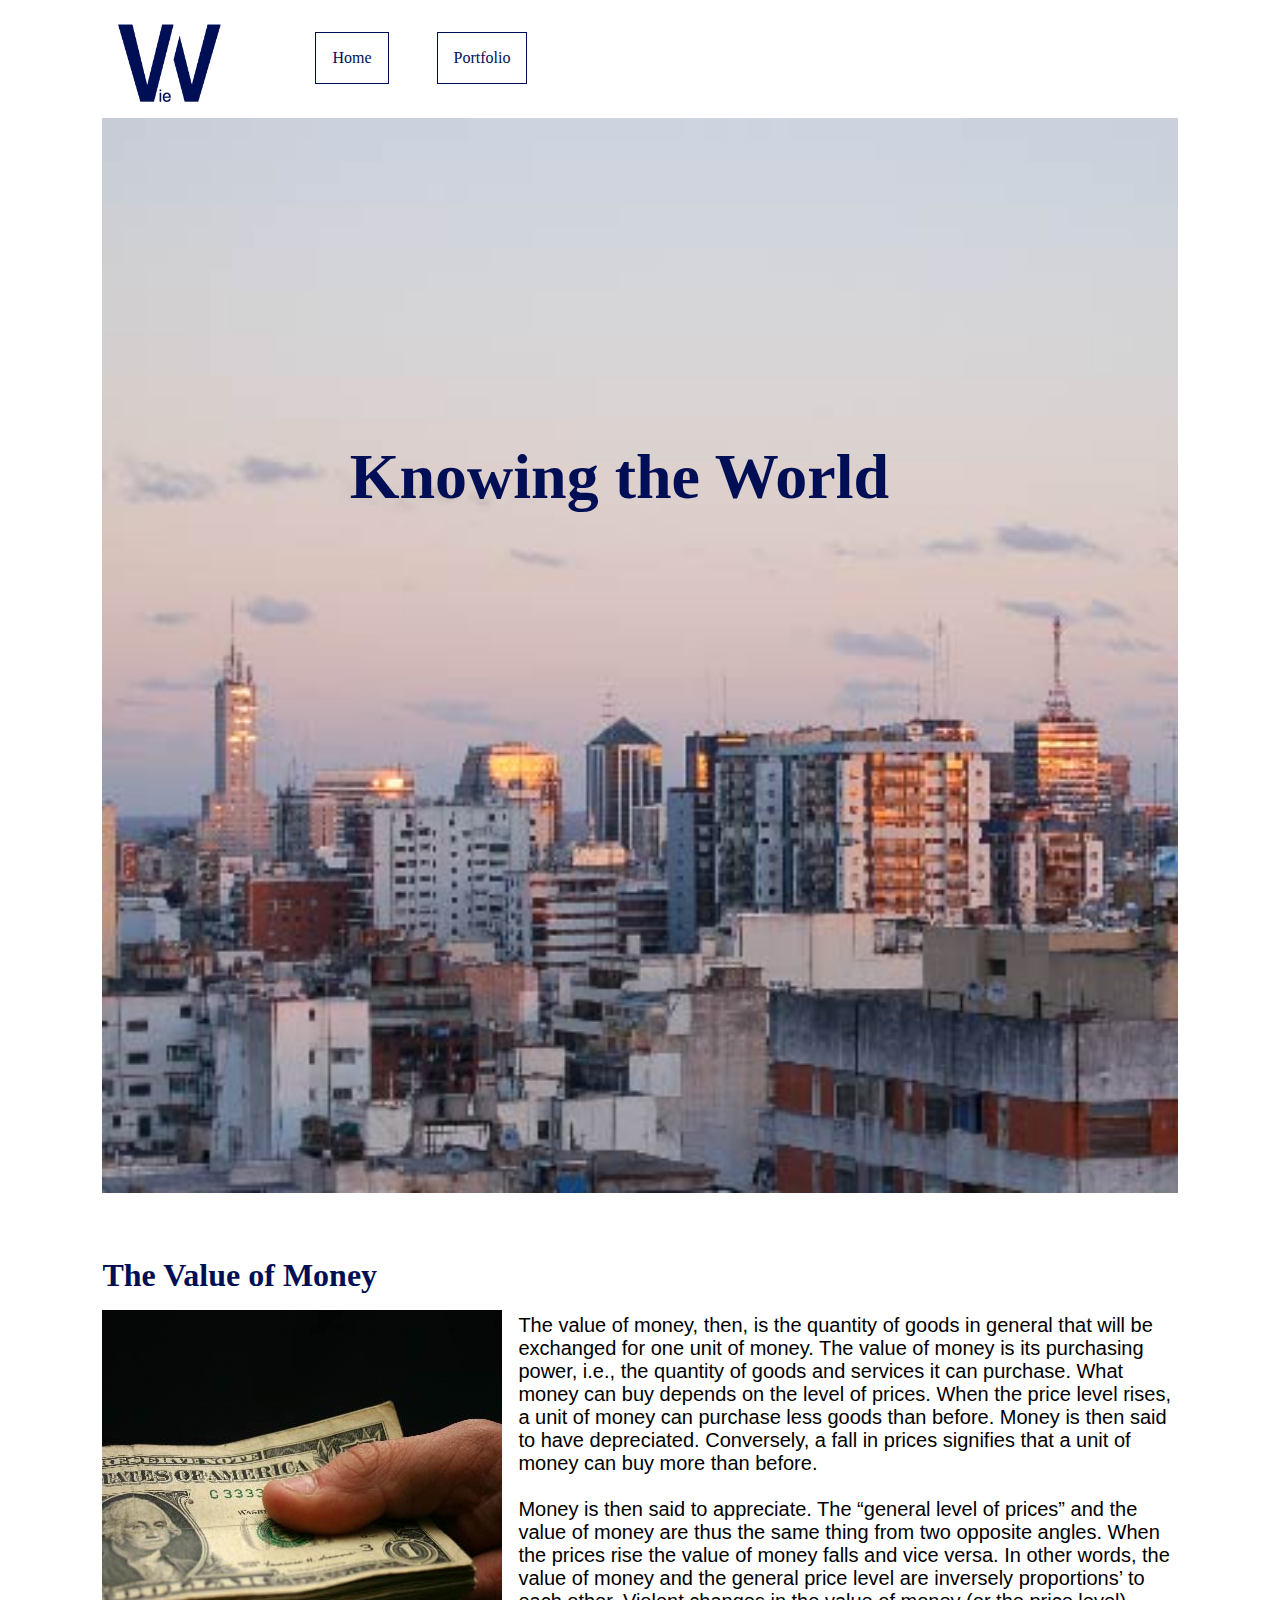
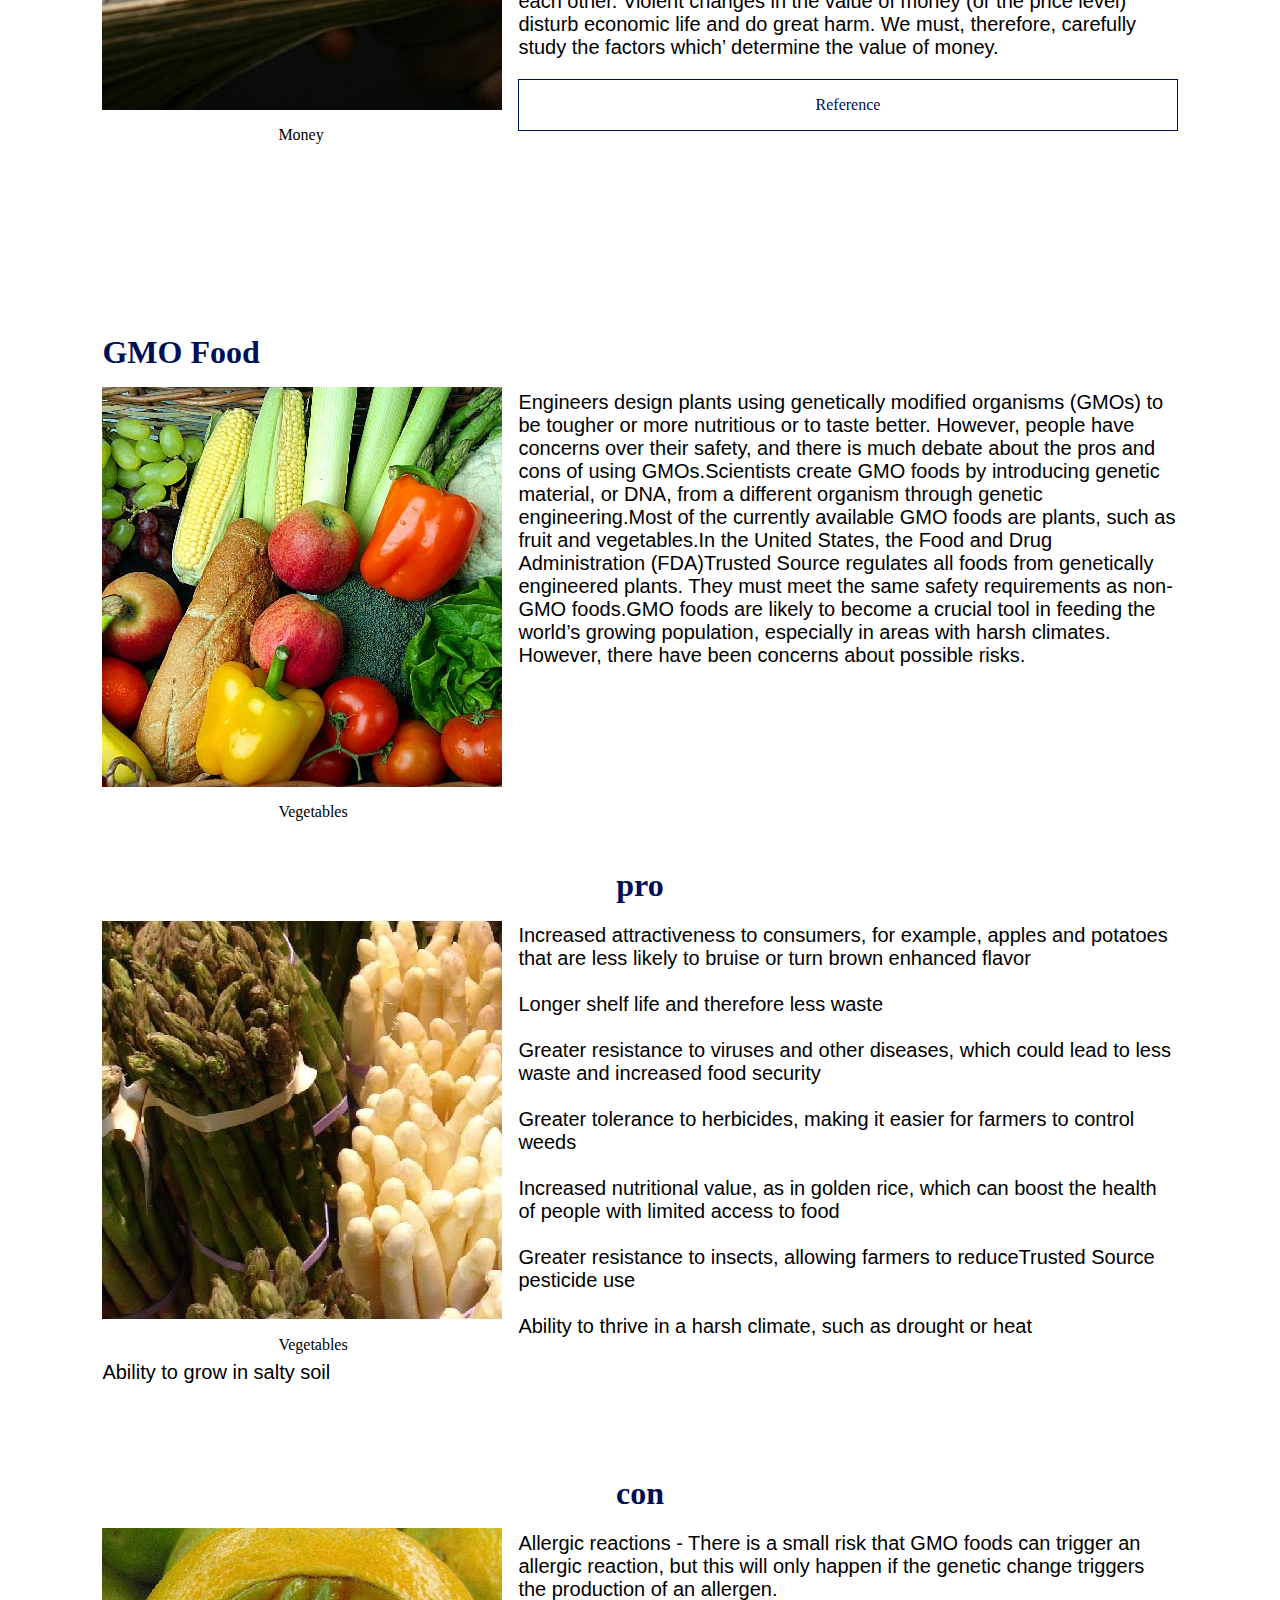
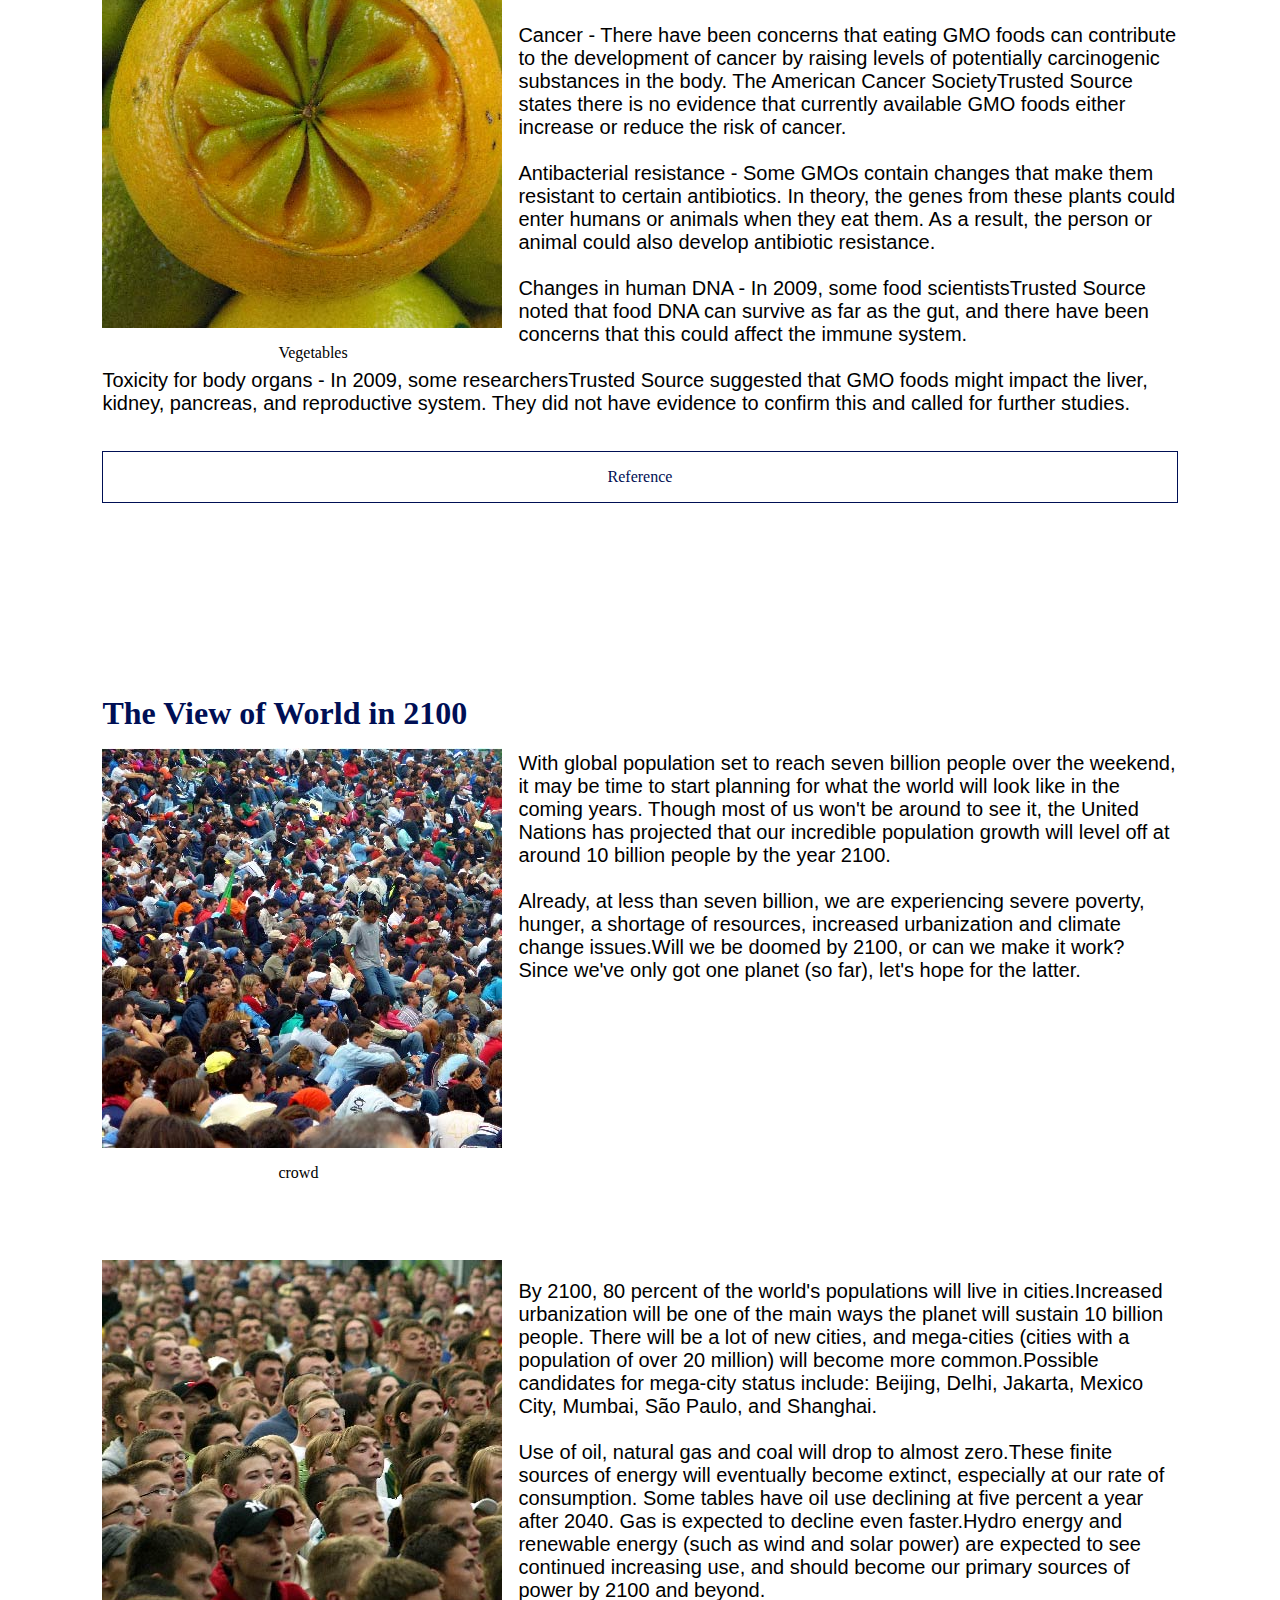
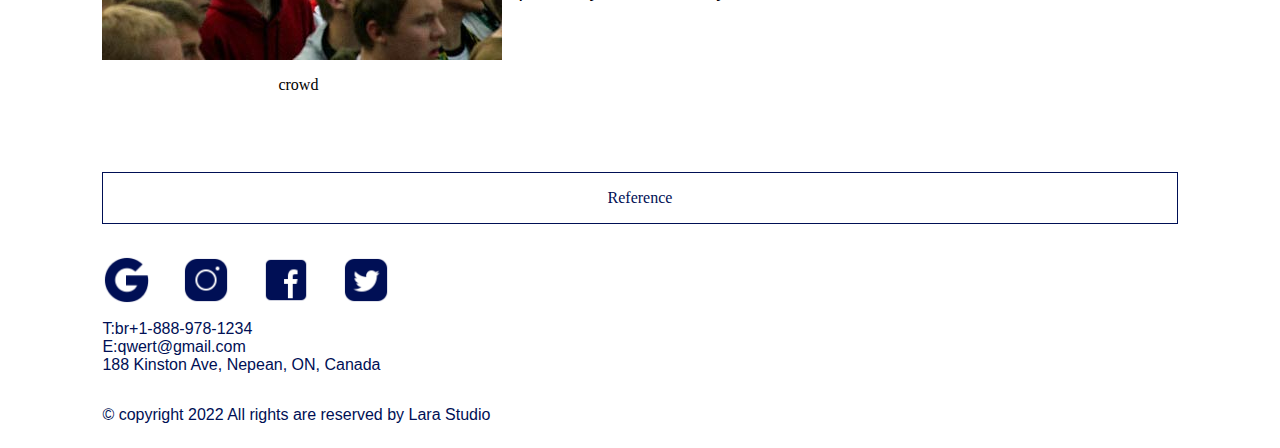
<file: index.html>
<!DOCTYPE html>
<html lang="en">
<head>
    <meta charset="UTF-8">
    <meta http-equiv="X-UA-Compatible" content="IE=edge">
    <meta name="viewport" content="width=, initial-scale=1.0">
    <title>Document</title>
    <link rel="stylesheet" href="./css/style.css">
</head>
<body>
    
    <header>
        <div class="nav-container">

            <figure> 
                <img  src = "./img/logo.png"  alt = "pagelogo" class="logo"/>  
            </figure>

            <nav>
                <ul>
                    <li><a href="./partials/home.html">Home</a></li>
                    <li><a href="./partials/portfolio.html">Portfolio</a></li>
                </ul>
            </nav>
        </div>
            <div class="wrapper">
                <section class="masthead">
                    <img src="img/masthaed.jpg" alt="today's view">
                    <div class="tagLine">
                        <h1 id="mySlogon">Knowing  the  World</h1>
                    </div>
                </section>
        

    </header>
    

    <div id="dynamic-content">

        <nav>
            <ul>
                <li><a href="./partials/home.html"></a> Home</li>
                <li><a href="./partials/portfolio.html"></a>Portfolio</li>
            </ul>
        </nav>
    </div>
    <footer>
        <div class="icon">
            <img src="./img/google.png" alt="icon">
        <img src="./img/instagram.png" alt="icon">
            <img src="./img/facebook.png" alt="icon">
            <img src="./img/twitter.png" alt="icon">  
        </div>

        <p>
            T:br+1-888-978-1234 <br>
            E:qwert@gmail.com <br>
            188 Kinston Ave, Nepean, ON, Canada <br>
        </p>

        <p> © copyright 2022 All rights are reserved by Lara Studio</p>
    </footer>
        
        



    <script src="./js/content.js"></script>

</body>
</html>
</file>
<file: css/style.css>
/* index css */
.all {
    line-height:  1.5rem;
    font-size: 0.75rem;
}


body{
    margin-left: 8%;
    margin-right: 8%;
    display: flex;
    flex-direction: column;
    gap: 2rem;
    flex-basis:  auto; 
}

#dynamic-content{
    display: flex; 
}
/* Nav start  */
nav{
    margin: 0%;
}

li{
    margin: .5rem;
}

a {
    border: 1px #000F55;
    border-style: solid;
    display: flex;
    justify-content: center;
    list-style: none;
    text-align: center;
    margin: 0rem;

    padding: 1rem;
}

ul{
    padding: 0rem;
    list-style:none;
}



li:hover {
    background-color: #000F55;
}

li:hover a{
    color: #ffffff;
}

a  {
    color: #000F55;
    text-decoration: none;
    font-size: 1rem;
}
/* Nav N */

/* Masthead S */
section {
    display: flex;
    flex-direction: column;
}

.masthead {
    position: relative;
}


h1#mySlogon { 
    margin-right: 13%;
    margin-left: 13%;
    margin-top: 13%;
    position: absolute;
    display: block;
    font-size: 2rem;
    flex-direction: column;
    align-items: center;
    justify-content: center;
    top: 6%;
    left: auto;
    text-align: center;
    color: #000F55;

}
/* Masthead N */



/* Footer start */
footer{
    display: flex;
    flex-direction: column;
}
footer .icon{
    display: flex;
    flex-direction: row;
    gap: 0.5rem;
}

.logo {
    display: block; 
    margin-left: auto;
    margin-right: auto;
    width: 50%;
    max-width: 30%;
}
footer .icon img{
    max-width: 2rem;
}

footer p{
    font-size: 0.75rem;
    color: #000F55;

}
/* Footer N */

/* home css S */
h1 {
    font-family: 'Merriweather', serif; 
    font-size: 2rem;
    color: #000F55;;
    margin-top: 2rem;
    margin-bottom: 1rem;
    text-align: center;
}

h2{
    font-size: 1.5rem;
    padding-left: 40%;
    padding-right: 40%;
    margin-top: 2rem;
    margin-bottom: 1rem;
    color: #000F55;
}

.article{
    display: flex;
}



figcaption{
    padding-left: 40%;
    padding-right: 40%;
}

img{
    max-width: 100%;
}


p {
    font-family: 'Roboto', sans-serif;
    font-size: 0.75rem;
}

header {
    display: flex;
    flex-direction:column

}

figure {
    margin: 0em;

 
}


.article {
    padding: 1rem;
    margin-bottom: 2rem;
    border-radius: 1rem;
}


/* home css N */

/* Portfolio S */
.portfolio{
    display: flex;
    flex-direction: column;
    width: 100%;
}

/* card1-card6 */

.card1 {

    position: relative;
    padding-bottom: 2rem;
    /* Add shadows to create the "card" effect */
    box-shadow: 0 4px 8px 0 rgba(0,0,0,0.2);
    transition: 0.3s;
    display: flex;
    flex-direction: column;
    justify-items: center;
  }
  
  /* On mouse-over, add a deeper shadow */
  .card1:hover:hover {
    box-shadow: 0 8px 16px 0 rgba(0,0,0,0.2);
  }
  
  /* Add some padding inside the card container */
  .container {
    display: flex;
    flex-direction: column;
    padding: 1rem；
  }

  .card2 {

    padding-bottom: 2rem;
    /* Add shadows to create the "card" effect */
    box-shadow: 0 4px 8px 0 rgba(0,0,0,0.2);
    transition: 0.3s;
    display: flex;
    flex-direction: column;
    justify-items: center;
  }
  
  /* On mouse-over, add a deeper shadow */
  .card2:hover:hover {
    box-shadow: 0 8px 16px 0 rgba(0,0,0,0.2);
  }

  .card3 {

    padding-bottom: 2rem;
    /* Add shadows to create the "card" effect */
    box-shadow: 0 4px 8px 0 rgba(0,0,0,0.2);
    transition: 0.3s;
    display: flex;
    flex-direction: column;
    justify-items: center;
  }
  
  /* On mouse-over, add a deeper shadow */
  .card3:hover:hover {
    box-shadow: 0 8px 16px 0 rgba(0,0,0,0.2);
  }


  .card4 {

    padding-bottom: 2rem;
    /* Add shadows to create the "card" effect */
    box-shadow: 0 4px 8px 0 rgba(0,0,0,0.2);
    transition: 0.3s;
    display: flex;
    flex-direction: column;
    justify-items: center;
  }
  
  /* On mouse-over, add a deeper shadow */
  .card4:hover:hover {
    box-shadow: 0 8px 16px 0 rgba(0,0,0,0.2);
  }

  .card5 {

    padding-bottom: 2rem;
    /* Add shadows to create the "card" effect */
    box-shadow: 0 4px 8px 0 rgba(0,0,0,0.2);
    transition: 0.3s;
    display: flex;
    flex-direction: column;
    justify-items: center;
  }
  
  /* On mouse-over, add a deeper shadow */
  .card5:hover:hover {
    box-shadow: 0 8px 16px 0 rgba(0,0,0,0.2);
  }

  .card6 {

    padding-bottom: 2rem;
    /* Add shadows to create the "card" effect */
    box-shadow: 0 4px 8px 0 rgba(0,0,0,0.2);
    transition: 0.3s;
    display: flex;
    flex-direction: column;
    justify-items: center;
  }
  
  /* On mouse-over, add a deeper shadow */
  .card6:hover:hover {
    box-shadow: 0 8px 16px 0 rgba(0,0,0,0.2);
  }
  /* card1-card6 */


 
  .container p {
    color: black;
    display: block;
    align-items: center;
    align-self: center;
  }

  
/* Portfolio N */


@media only screen and (min-width:35rem) {

    .all {
        line-height:  1.5rem;
        font-size: 1rem;
    }
    
    ul{
        display: flex;
        flex-direction: row;
        justify-content: center;
        padding: 0rem;
        gap: 2rem;
        list-style:none;
    }

    li{
        
        width: 100%;
    }
    
    h1#mySlogon { 
        margin-right: 23%;
        margin-left: 23%;
        margin-top: 20%;
        position: absolute;
        display: block;
        font-size: 2rem;
        flex-direction: column;
        align-items: center;
        justify-content: center;
        top: 10%;
        left: auto;
        text-align: center;
        color: #000F55;
    
    }

    .home .articles img{
        position: relative;
        float: left;    
        margin: 1rem;
        margin-left: 0rem;
        padding-bottom: 1rem;

    }



    figcaption{
        display:block;
        position: absolute;
        padding-left: 11rem;
        font-size: 0.75rem;
        margin-bottom: 1rem;
        margin-top:26rem;
        

        }

    .articletwo{
            display: flex;
            flex-direction: column;
            gap: 1rem;
    }
    
    .articles{
        display: flex;
        flex-direction: column;
        gap: 1rem;
}
    h1 {
            font-family: 'Merriweather', serif; 
            font-size: 2rem;
            color: #000F55;;
            margin-top: 2rem;
            margin-bottom: 1rem;
            text-align: center;
        }
    p {
            font-family: 'Roboto', sans-serif;
            font-size: 1rem;
    }

    

    a  {
        color: #000F55;
        text-decoration: none;
        font-size: 1rem;
    }

    h2{
        font-size: 2rem;
        text-align: center;
        color: #000F55;
    }

    

    footer p{
        font-size: 1rem;
        color: #000F55;
    
    }

    footer .icon {
        display: flex;
        flex-direction: row;
        gap: 2rem;
    }

    footer .icon img{
        max-width: 3rem;
    }

    
    /* portfolio try */
    .parents {
        display: flex;
        flex-direction: row;
        gap:1rem
    }

    .child1 {
        width: 50%;
        text-align: right;
        color: white;
    }

    .child2 {
        width: 50%; 
    }

}

@media only screen and (min-width:80rem) {
    
    ul{
        display: flex;
        flex-direction: row;
        justify-content: center;
        padding: 0rem;
        gap: 2rem;
        list-style:none;
    }

    li{
        width: 50%;
    }

    p {
        font-family: 'Roboto', sans-serif;
        font-size: 1.25rem;
}


/* nav s */
.nav-container{
    display: flex;   
}

.logo{
    display: block;
    width: 50%;
    margin: 1rem;
    margin-right: 1rem;
    max-width: 100%;
}
/* nav n */

/* masthead s */

h1#mySlogon { 
    margin-right: 23%;
    margin-left: 23%;
    margin-top: 20%;
    position: absolute;
    display: block;
    font-size: 4rem;
    flex-direction: column;
    align-items: center;
    justify-content: center;
    top: 10%;
    left: auto;
    text-align: center;
    color: #000F55;

}

/* masthead n */

/* articles s */

h1 {
    font-family: 'Merriweather', serif; 
    font-size: 2rem;
    color: #000F55;;
    margin-top: 2rem;
    margin-bottom: 1rem;
    text-align: left;
}

figcaption{
    display:block;
    position: absolute;
    padding-left: 11rem;
    font-size: 1rem;
    margin-bottom: 1rem;
    margin-top:26rem;
    

    }

.articles{
    display: flex;
    flex-direction: column;
    gap: 10rem
    ;
}
    
.articlethree{
    display: flex;
    flex-direction: column;
    gap: 5rem;
}



    

.home .articles img{
        position: relative;
        float: left;    
        margin: 1rem;
        margin-left: 0rem;
        padding-bottom: 1rem;
        margin-top: 0rem; ;

    }

/* articals n */

/* portfolio s */
.parents {
    display: flex;
    flex-direction: column;
    gap:3rem
}

.child1 {
    height: 50%;
    text-align: right;
    color: white;
}

.child2 {
    height: 50%; 
}

.child1{
    width: 100%;
    gap:3rem;
    display: flex;
    flex-direction: row;

}

.child2{

    width: 100%;
    gap:3rem;
    display: flex;
    flex-direction: row;
}





/* portfolio s */
}
</file>
